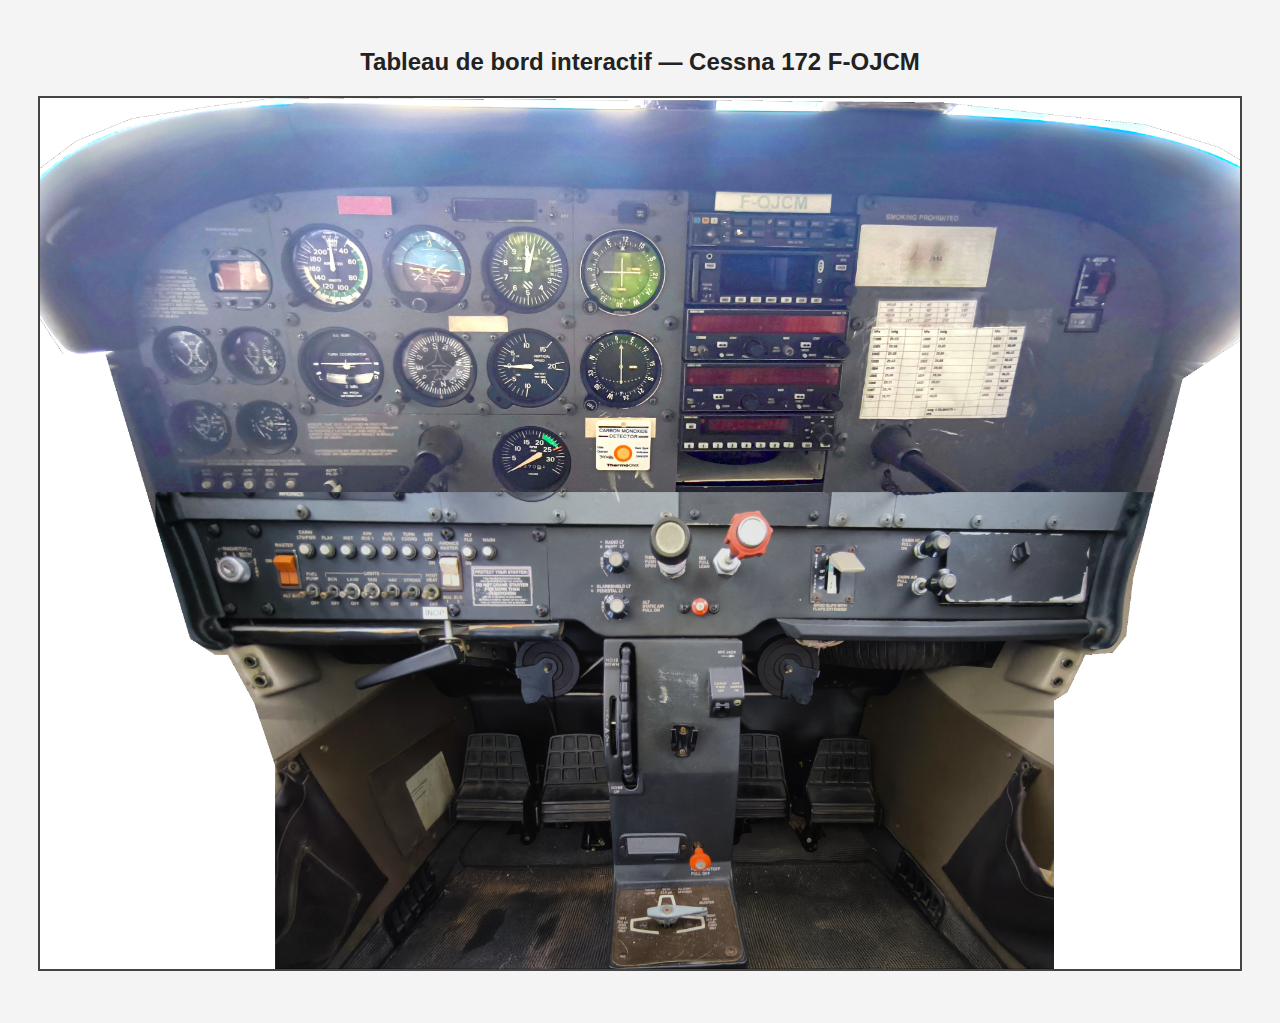
<file: index.html>
<!DOCTYPE html>
<html lang="fr">
<head>
	<meta charset="UTF-8">
 	<title>Cockpit C172 Interactif</title>
  	<link rel="stylesheet" href="style.css">
	<meta name="viewport" content="width=device-width, initial-scale=1.0">
</head>
<body>
  	<h2>Tableau de bord interactif — Cessna 172 F-OJCM</h2>
  	<img src="tableau_bord.jpg" usemap="#cockpit" alt="Cockpit C172" width="1200">

  <map name="cockpit">
  <area shape="circle" coords="288,169,37" alt="Anémomètre" title="Anémomètre"
    data-title="Anémomètre"
    data-info="Aussi appelé Badin. Indique la vitesse de l’avion par rapport au vent relatif via le tube Pitot. L’unité est le nœud.">

  <area shape="circle" coords="388,171,37" alt="Horizon artificiel" title="Horizon artificiel"
    data-title="Horizon artificiel"
    data-info="Instrument gyroscopique qui indique l’assiette de l’avion en tangage et roulis.">

  <area shape="circle" coords="486,171,38" alt="Altimètre" title="Altimètre"
    data-title="Altimètre"
    data-info="Mesure l’altitude de l’avion par rapport au niveau de la mer à l’aide de la pression atmosphérique.">

  <area shape="circle" coords="304,270,35" alt="Bille aiguille" title="Bille aiguille"
    data-title="Bille-aiguille"
    data-info="Indique la coordination du virage (bille) et le taux de virage (aiguille).">

  <area shape="circle" coords="396,268,39" alt="Conservateur de cap" title="Conservateur de cap"
    data-title="Conservateur de cap"
    data-info="Indique le cap de l’avion grâce à un gyroscope, plus stable que le compas magnétique.">

  <area shape="circle" coords="490,269,34" alt="Variomètre" title="Variomètre"
    data-title="Variomètre"
    data-info="Affiche le taux de montée ou descente en pieds/minute.">

  <area shape="circle" coords="580,175,41" alt="VOR/ILS" title="VOR/ILS"
    data-title="VOR/ILS"
    data-info="Instrument de navigation permettant le suivi radial VOR ou axe ILS en approche instrumentale.">

  <area shape="circle" coords="582,270,39" alt="VOR2" title="VOR2"
    data-title="VOR 2"
    data-info="Second instrument de navigation VOR, souvent utilisé pour surveiller une balise secondaire.">

  <area shape="circle" coords="491,363,38" alt="Tachymètre" title="Tachymètre"
    data-title="Tachymètre"
    data-info="Indique le régime moteur en tours par minute (RPM). Utile pour contrôler la puissance.">

  <area shape="circle" coords="147,256,24" alt="Jauges carburant" title="Jauges carburant"
    data-title="Jauges carburant"
    data-info="Affichent le niveau de carburant restant dans chaque réservoir (Gauche / Droit).">

  <area shape="circle" coords="215,256,28" alt="T°C échappement & Fuel flow" title="T°C échappement & Fuel flow"
    data-title="Température échappement & Fuel Flow"
    data-info="Température des gaz d’échappement (EGT) et débit de carburant vers le moteur.">

  <area shape="circle" coords="163,329,22" alt="T°C & pression d'huile" title="T°C & pression d'huile"
    data-title="Température et pression d’huile"
    data-info="Permet de surveiller la température et la pression de l’huile moteur.">

  <area shape="circle" coords="226,330,25" alt="VAC & charge alternateur" title="VAC & charge alternateur"
    data-title="Vacuum & Alternateur"
    data-info="Surveillance du système de dépression (Vac) et de la charge électrique de l’alternateur.">

  <area shape="rect" coords="557,324,610,373" alt="Détecteur de monoxyde de carbone" title="Détecteur de monoxyde de carbone"
    data-title="Détecteur de monoxyde de carbone"
    data-info="Alerte le pilote en cas de présence de CO dans la cabine, gaz inodore mais toxique.">

  <area shape="rect" coords="677,93,789,113" alt="Indicatif de l'avion" title="Indicatif de l'avion"
    data-title="Indicatif de l’avion"
    data-info="Identifie l’appareil sur le plan administratif et pour les communications radio.">

  <area shape="rect" coords="651,115,810,148" alt="Boîte de mélange" title="Boîte de mélange"
    data-title="Boîte de mélange"
    data-info="Permet de régler les volumes audios NAV/COM, marker beacon, et autres sources sonores.">

  <area shape="rect" coords="647,150,807,207" alt="GPS" title="GPS"
    data-title="GPS"
    data-info="Système de positionnement global offrant navigation directe, waypoints, distances et vitesse sol.">

  <area shape="rect" coords="647,212,800,260" alt="VHF1/VOR1" title="VHF1/VOR1"
    data-title="VHF1 / VOR1"
    data-info="Radio NAV/COM permettant la communication et la navigation via une balise VOR primaire.">

  <area shape="rect" coords="643,266,799,314" alt="VHF2/VOR2" title="VHF2/VOR2"
    data-title="VHF2 / VOR2"
    data-info="Seconde radio de secours ou alternative pour la navigation ou la communication.">

<area shape="rect" coords="641,315,790,351" alt="Transpondeur" title="Transpondeur"
    data-title="Transpondeur"
    data-info="Émet un code radar (Squawk) pour identification par le contrôle aérien.">

  <area shape="rect" coords="411,100,518,124" alt="Panneau alarmes" title="Panneau alarmes"
    data-title="Panneau alarmes"
    data-info="Affiche les voyants d’alerte liés aux systèmes électriques ou moteurs.">

  <area shape="rect" coords="347,393,155,368" alt="Disjoncteur" title="Disjoncteur"
    data-title="Disjoncteurs principaux"
    data-info="Protègent les circuits électriques de surcharge.">

  <area shape="rect" coords="171,449,213,487" alt="Sélecteur magnétos & démarreur" title="Sélecteur magnétos & démarreur"
    data-title="Magnétos & Démarreur"
    data-info="Permet de choisir la source d’allumage moteur ou lancer le démarreur.">

  <area shape="rect" coords="233,456,255,491" alt="Alternateur & Batterie" title="Alternateur & Batterie"
    data-title="Alternateur & Batterie"
    data-info="Permet l’activation de l’alternateur et de la batterie principale.">

  <area shape="rect" coords="257,437,455,457" alt="Disjoncteurs2" title="Disjoncteurs2"
    data-title="Disjoncteurs secondaires"
    data-info="Protections supplémentaires pour circuits non critiques.">

  <area shape="circle" coords="269,495,12" alt="Pompe carburant" title="Pompe carburant"
    data-title="Pompe carburant"
    data-info="Utilisée en secours ou au démarrage pour alimenter le moteur.">

  <area shape="rect" coords="398,457,422,492" alt="Avionic Master" title="Avionic Master"
    data-title="Avionics Master"
    data-info="Interrupteur général des équipements radio et électroniques de bord.">

  <area shape="rect" coords="283,485,378,506" alt="Feux" title="Feux"
    data-title="Commande des feux"
    data-info="Permet d’activer les feux de position, d’atterrissage, anti-collision, etc.">

  <area shape="poly" coords="830,228,984,230,964,319,820,320" alt="Tableau de conversion pression" title="Tableau de conversion pression"
    data-title="Tableau de conversion pression"
    data-info="Permet de convertir les valeurs de QNH en millibars ou pouces de mercure.">

  <area shape="poly" coords="1042,159,1076,158,1062,209,1031,206" alt="Balise ELT" title="Balise ELT"
    data-title="Balise ELT"
    data-info="Balise de détresse automatique déclenchée en cas d’impact violent ou manuellement.">

  <area shape="poly" coords="1028,212,1024,231,1056,233,1060,212" alt="Hobbs meter" title="Hobbs meter"
    data-title="Compteur Hobbs"
    data-info="Enregistre le temps moteur ou de vol à des fins de maintenance ou de location.">

  <area shape="circle" coords="575,464,14" alt="Eclairage planche de bord" title="Eclairage planche de bord"
    data-title="Éclairage tableau de bord"
    data-info="Règle l’intensité lumineuse des instruments de bord.">

  <area shape="circle" coords="576,508,15" alt="Eclairage cabine" title="Eclairage cabine"
    data-title="Éclairage cabine"
    data-info="Allume les lampes principales de l’habitacle pour le confort des passagers.">

  <area shape="circle" coords="629,448,27" alt="Manette des gaz" title="Manette des gaz"
    data-title="Manette des gaz"
    data-info="Contrôle la puissance moteur via l’ouverture du papillon des gaz.">

  <area shape="circle" coords="702,447,30" alt="Mixture" title="Mixture"
    data-title="Commande de richesse"
    data-info="Ajuste la proportion air/carburant pour optimiser le fonctionnement du moteur.">

  <area shape="circle" coords="659,509,11" alt="Statique secours" title="Statique secours"
    data-title="Statique secondaire"
    data-info="Source de pression statique alternative si la principale est bouchée.">

  <area shape="rect" coords="771,446,821,509" alt="Sélecteur de volets" title="Sélecteur de volets"
    data-title="Sélecteur de volets"
    data-info="Permet de déployer ou rentrer les volets à différents angles.">

  <area shape="circle" coords="891,447,18" alt="Chauffage cabine" title="Chauffage cabine"
    data-title="Chauffage cabine"
    data-info="Gère le débit d’air chaud pour réchauffer l’habitacle.">

  <area shape="circle" coords="895,487,19" alt="Ventilation cabine" title="Ventilation cabine"
    data-title="Ventilation cabine"
    data-info="Fournit un flux d’air extérieur pour le confort en cabine.">

  <area shape="rect" coords="567,548,599,685" alt="Compensateur de profondeur" title="Compensateur de profondeur"
    data-title="Compensateur de profondeur"
    data-info="Molette de trim utilisée pour ajuster l’assiette sans forcer sur le manche.">

  <area shape="rect" coords="580,791,670,838" alt="Sélecteur de réservoir" title="Sélecteur de réservoir"
    data-title="Sélecteur de réservoir carburant"
    data-info="Permet de choisir entre réservoir gauche, droit, ou les deux.">

  <area shape="circle" coords="659,760,17" alt="Fuel cut off" title="Fuel cut off"
    data-title="Commande Fuel Cut-off"
    data-info="Coupe manuellement l’arrivée de carburant au moteur en cas d’urgence.">

  <area shape="poly" coords="398,535,423,537,422,563,316,593,312,580" alt="Frein de parking" title="Frein de parking"
    data-title="Frein de parking"
    data-info="Dispositif mécanique activant le freinage permanent lors du stationnement.">
</map>

  <div id="info-box">
    	<strong id="info-title"></strong>
    	<p id="info-description"></p>
    	<button onclick="closeInfo()">Fermer</button>
  </div>

  <script>
  function showInfo(titre, description) {
    document.getElementById("info-title").textContent = titre;
    document.getElementById("info-description").textContent = description;
    document.getElementById("info-box").style.display = "block";
  }

  function closeInfo() {
    document.getElementById("info-box").style.display = "none";
  }

  function isTouchDevice() {
    return 'ontouchstart' in window || navigator.maxTouchPoints > 0;
  }

  document.querySelectorAll("area").forEach(area => {
    const title = area.dataset.title;
    const info = area.dataset.info;

    if (isTouchDevice()) {
      area.addEventListener("click", function (e) {
        e.preventDefault();
        const box = document.getElementById("info-box");
        if (box.style.display === "block") {
          closeInfo();
        } else {
          showInfo(title, info);
        }
      });
    } else {
      area.addEventListener("mouseover", () => showInfo(title, info));
      area.addEventListener("mouseout", closeInfo);
    }
  });
</script>
</body>
</html>
</file>
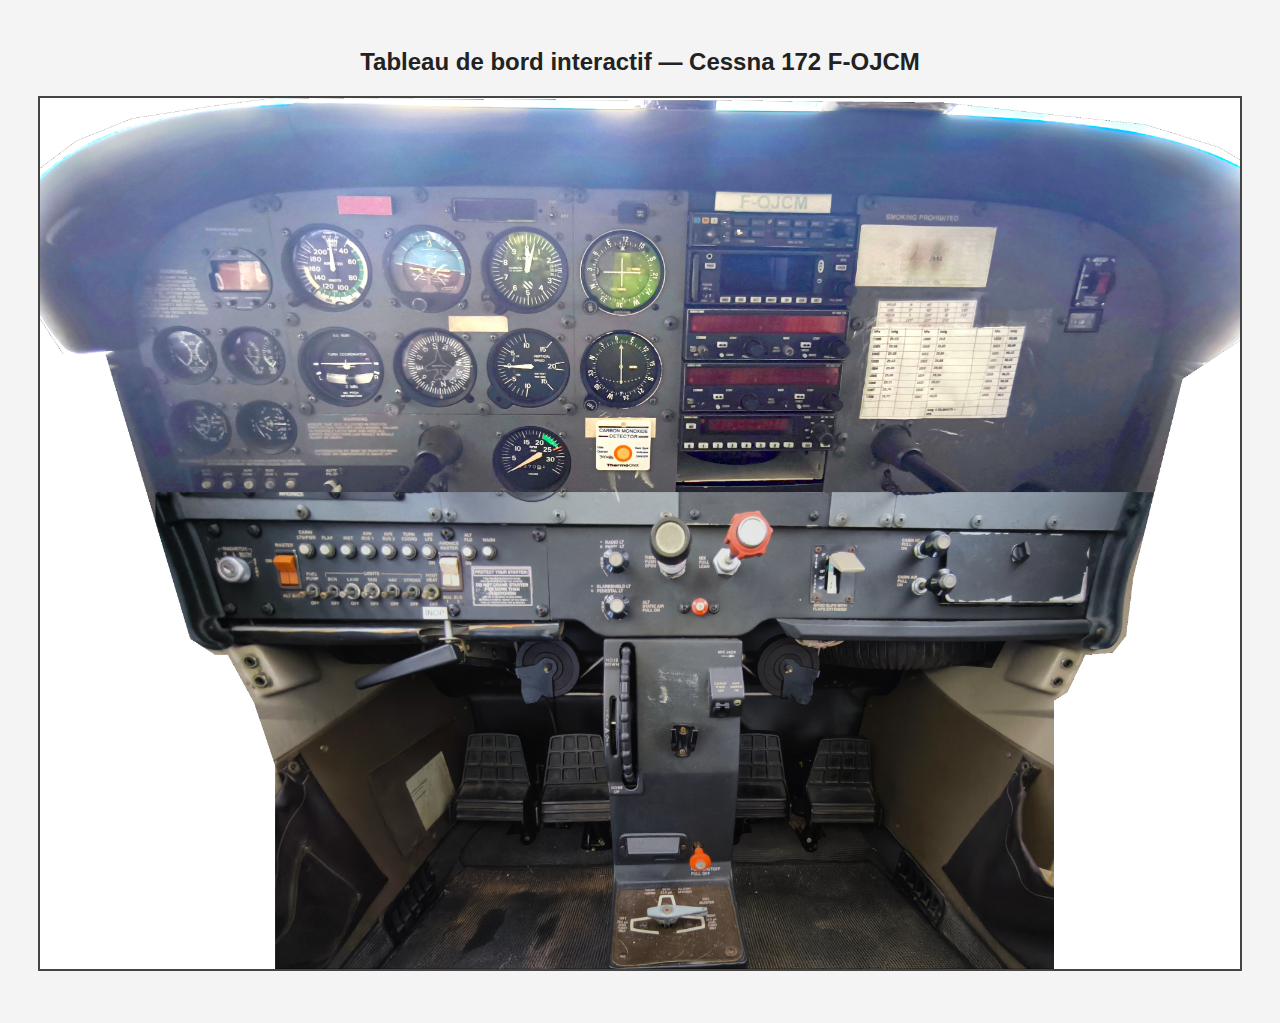
<file: cockpit_interactif.html>
<!DOCTYPE html>
<html lang="fr">
<head>
	<meta charset="UTF-8">
 	<title>Cockpit C172 Interactif</title>
  	<link rel="stylesheet" href="style.css">
</head>
<body>
  	<h2>Tableau de bord interactif — Cessna 172 F-OJCM</h2>
  	<img src="tableau_bord.jpg" usemap="#cockpit" alt="Cockpit C172" width="1200">

  <map name="cockpit">
    	<!-- Anémomètre -->
    	<area shape="circle" coords="289,170,39" alt="Anémomètre" title="Anémomètre"
  	onmouseover="showInfo('Anémomètre', 'Aussi appelé Badin. Indique la vitesse de l’avion par rapport au vent relatif. L’unité est le nœud.')"
  	onmouseout="closeInfo()">

	<!-- Horizon artificiel -->
    	<area shape="circle" coords="388,171,37" alt="Horizon artificiel" title="Horizon artificiel"
  	onmouseover="showInfo('Horizon artificiel', 'L’horizon artificiel est un gyroscope qui permet de connaître l’assiette et l’inclinaison de l’avion.')"
  	onmouseout="closeInfo()">

	<!-- Altimètre -->
  	<area shape="circle" coords="486,171,38" alt="Altimètre" title="Altimètre"
    	onmouseover="showInfo('Altimètre', 'Mesure l’altitude de l’avion par rapport au niveau de la mer à l’aide de la pression atmosphérique.')"
    	onmouseout="closeInfo()">

  	<!-- Bille aiguille -->
  	<area shape="circle" coords="304,270,35" alt="Bille aiguille" title="Bille aiguille"
    	onmouseover="showInfo('Bille-aiguille', 'Indique la coordination du virage (bille) et le taux de virage (aiguille).')"
    	onmouseout="closeInfo()">

  	<!-- Conservateur de cap -->
  	<area shape="circle" coords="396,268,39" alt="Conservateur de cap" title="Conservateur de cap"
    	onmouseover="showInfo('Conservateur de cap', 'Indique le cap de l’avion grâce à un gyroscope, plus stable que le compas magnétique.')"
    	onmouseout="closeInfo()">

  	<!-- Variomètre -->
  	<area shape="circle" coords="490,269,34" alt="Variomètre" title="Variomètre"
    	onmouseover="showInfo('Variomètre', 'Affiche le taux de montée ou descente en pieds/minute.')"
    	onmouseout="closeInfo()">

  	<!-- VOR/ILS -->
  	<area shape="circle" coords="580,175,41" alt="VOR/ILS" title="VOR/ILS"
    	onmouseover="showInfo('VOR/ILS', 'Instrument de navigation permettant le suivi radial VOR ou axe ILS en approche instrumentale.')"
    	onmouseout="closeInfo()">

  	<!-- VOR2 -->
  	<area shape="circle" coords="582,270,39" alt="VOR2" title="VOR2"
    	onmouseover="showInfo('VOR 2', 'Second instrument de navigation VOR, souvent utilisé pour surveiller une balise secondaire.')"
    	onmouseout="closeInfo()">

  	<!-- Tachymètre (Compteur RPM) -->
  	<area shape="circle" coords="491,363,38" alt="Tachymètre" title="Tachymètre"
    	onmouseover="showInfo('Tachymètre', 'Indique le régime moteur en tours par minute (RPM). Utile pour contrôler la puissance.')"
    	onmouseout="closeInfo()">

  	<!-- Jauges carburant -->
  	<area shape="circle" coords="147,256,24" alt="Jauges carburant" title="Jauges carburant"
    	onmouseover="showInfo('Jauges carburant', 'Affichent le niveau de carburant restant dans chaque réservoir (Gauche / Droit).')"
    	onmouseout="closeInfo()">

  	<!-- Température échappement et Fuel flow -->
  	<area shape="circle" coords="215,256,28" alt="T°C échappement & Fuel flow" title="T°C échappement & Fuel flow"
    	onmouseover="showInfo('Température échappement & Fuel Flow', 'Température des gaz d’échappement (EGT) et débit de carburant vers le moteur.')"
    	onmouseout="closeInfo()">

  	<!-- Température et pression d'huile -->
  	<area shape="circle" coords="163,329,22" alt="T°C & pression d'huile" title="T°C & pression d'huile"
    	onmouseover="showInfo('Température et pression d’huile', 'Permet de surveiller la température et la pression de l’huile moteur.')"
    	onmouseout="closeInfo()">

  	<!-- VAC & charge alternateur -->
  	<area shape="circle" coords="226,330,25" alt="VAC & charge alternateur" title="VAC & charge alternateur"
    	onmouseover="showInfo('Vacuum & Alternateur', 'Surveillance du système de dépression (Vac) et de la charge électrique de l’alternateur.')"
    	onmouseout="closeInfo()">

  	<!-- Détecteur de monoxyde de carbone -->
  	<area shape="rect" coords="557,324,610,373" alt="Détecteur de monoxyde de carbone" title="Détecteur de monoxyde de carbone"
    	onmouseover="showInfo('Détecteur de monoxyde de carbone', 'Alerte le pilote en cas de présence de CO dans la cabine, gaz inodore mais toxique.')"
    	onmouseout="closeInfo()">

<!-- Indicatif de l'avion -->
  <area shape="rect" coords="677,93,789,113" alt="Indicatif de l'avion" title="Indicatif de l'avion"
    onmouseover="showInfo('Indicatif de l’avion', 'Identifie l’appareil sur le plan administratif et pour les communications radio.')"
    onmouseout="closeInfo()">

  <!-- Boîte de mélange -->
  <area shape="rect" coords="651,115,810,148" alt="Boîte de mélange" title="Boîte de mélange"
    onmouseover="showInfo('Boîte de mélange', 'Permet de régler les volumes audios NAV/COM, marker beacon, et autres sources sonores.')"
    onmouseout="closeInfo()">

  <!-- GPS -->
  <area shape="rect" coords="647,150,807,207" alt="GPS" title="GPS"
    onmouseover="showInfo('GPS', 'Système de positionnement global offrant navigation directe, waypoints, distances et vitesse sol.')"
    onmouseout="closeInfo()">

  <!-- VHF1/VOR1 -->
  <area shape="rect" coords="647,212,800,260" alt="VHF1/VOR1" title="VHF1/VOR1"
    onmouseover="showInfo('VHF1 / VOR1', 'Radio NAV/COM permettant la communication et la navigation via une balise VOR primaire.')"
    onmouseout="closeInfo()">

  <!-- VHF2/VOR2 -->
  <area shape="rect" coords="643,266,799,314" alt="VHF2/VOR2" title="VHF2/VOR2"
    onmouseover="showInfo('VHF2 / VOR2', 'Seconde radio de secours ou alternative pour la navigation ou la communication.')"
    onmouseout="closeInfo()">

  <!-- Transpondeur -->
  <area shape="rect" coords="641,315,790,351" alt="Transpondeur" title="Transpondeur"
    onmouseover="showInfo('Transpondeur', 'Émet un code radar (Squawk) pour identification par le contrôle aérien.')"
    onmouseout="closeInfo()">

  <!-- Panneau alarmes -->
  <area shape="rect" coords="411,100,518,124" alt="Panneau alarmes" title="Panneau alarmes"
    onmouseover="showInfo('Panneau alarmes', 'Affiche les voyants d’alerte liés aux systèmes électriques ou moteurs.')"
    onmouseout="closeInfo()">

  <!-- Disjoncteur principal -->
  <area shape="rect" coords="347,393,155,368" alt="Disjoncteur" title="Disjoncteur"
    onmouseover="showInfo('Disjoncteurs principaux', 'Protègent les circuits électriques de surcharge.')"
    onmouseout="closeInfo()">

  <!-- Sélecteur magnétos & démarreur -->
  <area shape="rect" coords="171,449,213,487" alt="Magnétos & démarreur" title="Sélecteur magnétos & démarreur"
    onmouseover="showInfo('Magnétos & Démarreur', 'Permet de choisir la source d’allumage moteur ou lancer le démarreur.')"
    onmouseout="closeInfo()">

  <!-- Alternateur & Batterie -->
  <area shape="rect" coords="233,456,255,491" alt="Alternateur & Batterie" title="Alternateur & Batterie"
    onmouseover="showInfo('Alternateur & Batterie', 'Permet l’activation de l’alternateur et de la batterie principale.')"
    onmouseout="closeInfo()">

  <!-- Disjoncteurs secondaires -->
  <area shape="rect" coords="257,437,455,457" alt="Disjoncteurs secondaires" title="Disjoncteurs2"
    onmouseover="showInfo('Disjoncteurs secondaires', 'Protections supplémentaires pour circuits non critiques.')"
    onmouseout="closeInfo()">

  <!-- Pompe carburant -->
  <area shape="circle" coords="269,495,12" alt="Pompe carburant" title="Pompe carburant"
    onmouseover="showInfo('Pompe carburant', 'Utilisée en secours ou au démarrage pour alimenter le moteur.')"
    onmouseout="closeInfo()">

  <!-- Avionic Master -->
  <area shape="rect" coords="398,457,422,492" alt="Avionic Master" title="Avionic Master"
    onmouseover="showInfo('Avionics Master', 'Interrupteur général des équipements radio et électroniques de bord.')"
    onmouseout="closeInfo()">

  <!-- Feux -->
  <area shape="rect" coords="283,485,378,506" alt="Feux" title="Feux"
    onmouseover="showInfo('Commande des feux', 'Permet d’activer les feux de position, d’atterrissage, anti-collision, etc.')"
    onmouseout="closeInfo()">

  <!-- Tableau de conversion pression -->
  <area shape="poly" coords="830,228,984,230,964,319,820,320" alt="Tableau de conversion pression" title="Tableau de conversion pression"
    onmouseover="showInfo('Tableau de conversion pression', 'Permet de convertir les valeurs de QNH en millibars ou pouces de mercure.')"
    onmouseout="closeInfo()">

  <!-- Balise ELT -->
  <area shape="poly" coords="1042,159,1076,158,1062,209,1031,206" alt="Balise ELT" title="Balise ELT"
    onmouseover="showInfo('Balise ELT', 'Balise de détresse automatique déclenchée en cas d’impact violent ou manuellement.')"
    onmouseout="closeInfo()">

  <!-- Hobbs meter -->
  <area shape="poly" coords="1028,212,1024,231,1056,233,1060,212" alt="Hobbs meter" title="Hobbs meter"
    onmouseover="showInfo('Compteur Hobbs', 'Enregistre le temps moteur ou de vol à des fins de maintenance ou location.')"
    onmouseout="closeInfo()">

  <!-- Éclairage planche de bord -->
  <area shape="circle" coords="575,464,14" alt="Éclairage planche de bord" title="Éclairage planche de bord"
    onmouseover="showInfo('Éclairage tableau de bord', 'Règle l’intensité lumineuse des instruments de bord.')"
    onmouseout="closeInfo()">

  <!-- Éclairage cabine -->
  <area shape="circle" coords="576,508,15" alt="Éclairage cabine" title="Éclairage cabine"
    onmouseover="showInfo('Éclairage cabine', 'Allume les lampes principales de l’habitacle pour le confort des passagers.')"
    onmouseout="closeInfo()">

  <!-- Manette des gaz -->
  <area shape="circle" coords="629,448,27" alt="Manette des gaz" title="Manette des gaz"
    onmouseover="showInfo('Manette des gaz', 'Contrôle la puissance moteur via l’ouverture du papillon des gaz.')"
    onmouseout="closeInfo()">

  <!-- Mixture -->
  <area shape="circle" coords="702,447,30" alt="Mixture" title="Mixture"
    onmouseover="showInfo('Commande de richesse', 'Ajuste la proportion air/carburant pour optimiser le fonctionnement du moteur.')"
    onmouseout="closeInfo()">

  <!-- Statique secours -->
  <area shape="circle" coords="659,509,11" alt="Statique secours" title="Statique secours"
    onmouseover="showInfo('Statique secondaire', 'Source de pression statique alternative si la principale est bouchée.')"
    onmouseout="closeInfo()">

  <!-- Sélecteur de volets -->
  <area shape="rect" coords="771,446,821,509" alt="Sélecteur de volets" title="Sélecteur de volets"
    onmouseover="showInfo('Sélecteur de volets', 'Permet de déployer ou rentrer les volets à différents angles.')"
    onmouseout="closeInfo()">

  <!-- Chauffage cabine -->
  <area shape="circle" coords="891,447,18" alt="Chauffage cabine" title="Chauffage cabine"
    onmouseover="showInfo('Chauffage cabine', 'Gère le débit d’air chaud pour réchauffer l’habitacle.')"
    onmouseout="closeInfo()">

  <!-- Ventilation cabine -->
  <area shape="circle" coords="895,487,19" alt="Ventilation cabine" title="Ventilation cabine"
    onmouseover="showInfo('Ventilation cabine', 'Fournit un flux d’air extérieur pour le confort en cabine.')"
    onmouseout="closeInfo()">

<!-- Compensateur de profondeur -->
  <area shape="rect" coords="567,548,599,685" alt="Compensateur de profondeur" title="Compensateur de profondeur"
    onmouseover="showInfo('Compensateur de profondeur', 'Molette de trim utilisée pour ajuster l’assiette sans forcer sur le manche.')"
    onmouseout="closeInfo()">

  <!-- Sélecteur de réservoir -->
  <area shape="rect" coords="580,791,670,838" alt="Sélecteur de réservoir" title="Sélecteur de réservoir"
    onmouseover="showInfo('Sélecteur de réservoir carburant', 'Permet de choisir entre réservoir gauche, droit, ou les deux.')"
    onmouseout="closeInfo()">

  <!-- Fuel cut off -->
  <area shape="circle" coords="659,760,17" alt="Fuel cut off" title="Fuel cut off"
    onmouseover="showInfo('Commande Fuel Cut-off', 'Coupe manuellement l’arrivée de carburant au moteur en cas d’urgence.')"
    onmouseout="closeInfo()">

  <!-- Frein de parking -->
  <area shape="poly" coords="398,535,423,537,422,563,316,593,312,580" alt="Frein de parking" title="Frein de parking"
    onmouseover="showInfo('Frein de parking', 'Dispositif mécanique activant le freinage permanent lors du stationnement.')"
    onmouseout="closeInfo()">
	
    	<!-- Ajoute ici les autres zones définies selon la photo -->
  </map>

  <div id="info-box">
    	<strong id="info-title"></strong>
    	<p id="info-description"></p>
    	<button onclick="closeInfo()">Fermer</button>
  </div>

  <script>
    	function showInfo(titre, description) {
      		document.getElementById("info-title").textContent = titre;
      		document.getElementById("info-description").textContent = description;
      		document.getElementById("info-box").style.display = "block";
    	}

    	function closeInfo() {
      		document.getElementById("info-box").style.display = "none";
    	}
  </script>
</body>
</html>
</file>
<file: style.css>
body {
  font-family: Arial, sans-serif;
  background-color: #f4f4f4;
  color: #222;
  padding: 20px;
  text-align: center;
}

img {
  width: 1200px;
  height: auto;
  max-width: none; /* ← désactive toute adaptation responsive */
  border: 2px solid #444;
  margin-bottom: 20px;
}

#info-box {
  position: absolute;
  background: rgba(255, 255, 255, 0.5); /* Fond plus opaque pour renforcer le contraste */
  backdrop-filter: blur(8px);
  -webkit-backdrop-filter: blur(6px);
  border-radius: 8px;
  border: 1px solid rgba(80, 80, 80, 0.3);
  padding: 1rem;
  width: 300px;
  color: #00ff55; /* Texte vert lumineux */
  font-family: system-ui, sans-serif;
  font-size: 1rem;
  box-shadow: 0 0 15px rgba(0, 0, 0, 0.3);
  z-index: 1000;
  display: none;
}

#info-box button {
  margin-top: 1rem;
  padding: 6px 10px;
  background-color: rgba(0, 255, 0, 0.15);
  border: 1px solid #00ff55;
  color: #00ff55;
  font-weight: bold;
  cursor: pointer;
  border-radius: 4px;
  text-shadow: 0 0 2px rgba(0,255,0,0.8);
}

#info-box strong {
  color: #aaffaa;
  font-size: 1.1rem;
  margin-bottom: 0.4rem;
  display: block;
  text-shadow: 0 0 2px rgba(0,255,0,0.7);
}

#info-box p {
  margin: 0;
  color: #00ff99;
  line-height: 1.5;
  font-weight: 500;
  text-shadow: 0 0 1px rgba(0,255,0,0.5);
}

#info-box button:hover {
  background-color: #005a94;
}

@media (max-width: 768px) {
  #info-box {
    width: 90%;
    top: 10%;
    left: 5%;
    transform: none;
    font-size: 1rem;
  }

  #info-box button {
    font-size: 1rem;
  }
}
</file>
